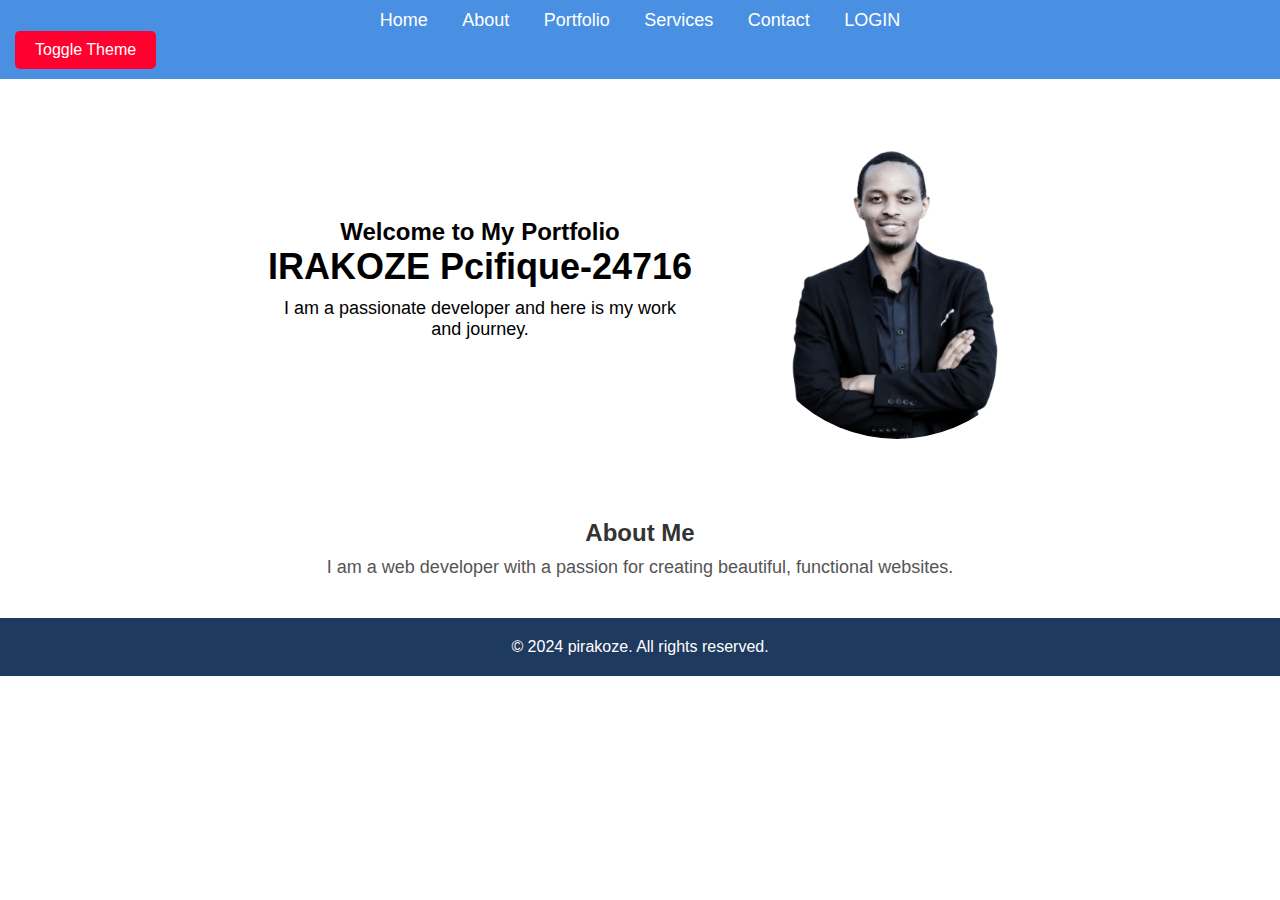
<file: index.html>
<!DOCTYPE html>
<html lang="en">
<head>
    <meta charset="UTF-8">
    <meta name="viewport" content="width=device-width, initial-scale=1.0">
    <title>24716/pirakoze</title>
    <link rel="stylesheet" href="styles.css">
</head>

<body class="light-theme">
    <nav>
        <ul>
            <li><a href="index.html">Home</a></li>
            <li><a href="about.html">About</a></li>
            <li><a href="portfolio.html">Portfolio</a></li>
            <li><a href="services.html">Services</a></li>
            <li><a href="contact.html">Contact</a></li>
            <li><a href="login.html" class="login-btn">LOGIN</a></li>
        </ul>
        <button class="theme-toggle" onclick="toggleTheme()">Toggle Theme</button>
    </nav>

    <header class="hero">
        <div class="hero-content">
            <h2>Welcome to My Portfolio</h2>
            <h1>IRAKOZE Pcifique-24716</h1>
            <p>I am a passionate developer and here is my work and journey.</p>
        </div>
        <img src="images/profile.png" alt="Profile Image" class="profile-img">
    </header>

    <main>
        <section class="intro">
            <h2>About Me</h2>
            <p>I am a web developer with a passion for creating beautiful, functional websites.</p>
        </section>
    </main>

    <footer>
        <p>&copy; 2024 pirakoze. All rights reserved.</p>
    </footer>

    <script src="script.js"></script>
</body>
</html>
</file>
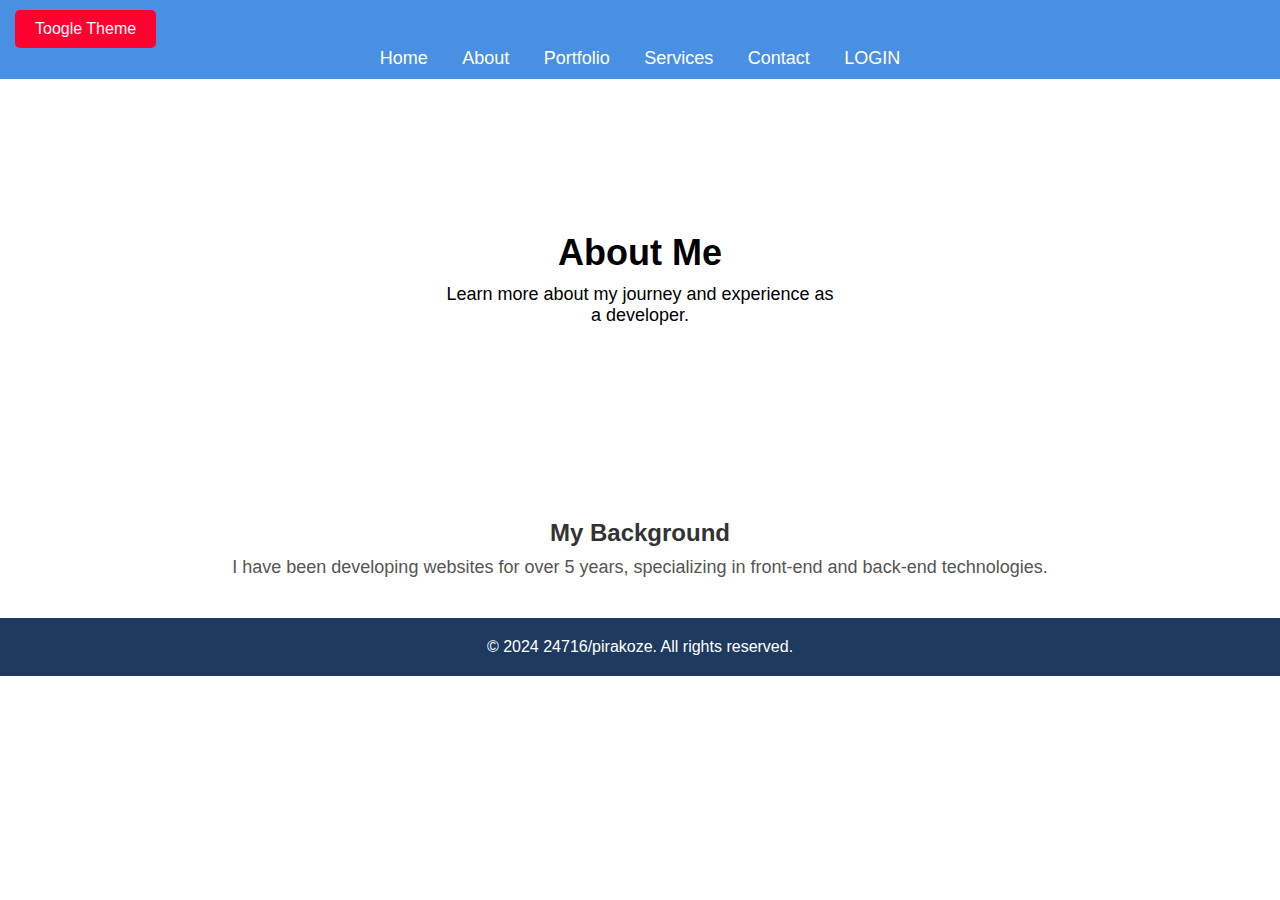
<file: about.html>
<!DOCTYPE html>
<html lang="en">
<head>
    <meta charset="UTF-8">
    <meta name="viewport" content="width=device-width, initial-scale=1.0">
    <title>About Me - 24716/pirakoze</title>
    <link rel="stylesheet" href="styles.css">
</head>
<body class="light-theme">
    <nav>
        <button class="theme-toggle" onclick="toggleTheme()">Toogle Theme</button>
        <ul>
            <li><a href="index.html">Home</a></li>
            <li><a href="about.html">About</a></li>
            <li><a href="portfolio.html">Portfolio</a></li>
            <li><a href="services.html">Services</a></li>
            <li><a href="contact.html">Contact</a></li>
            <li><a href="login.html">LOGIN</a></li>
        </ul>
    </nav>
    <header class="hero">
        <div class="hero-content">
            <h1>About Me</h1>
            <p>Learn more about my journey and experience as a developer.</p>
        </div>
    </header>

    <main>
        <section class="intro">
            <h2>My Background</h2>
            <p>I have been developing websites for over 5 years, specializing in front-end and back-end technologies.</p>
        </section>
    </main>

    <footer>
        <p>&copy; 2024 24716/pirakoze. All rights reserved.</p>
    </footer>

    <script src="script.js"></script>
</body>
</html>
</file>
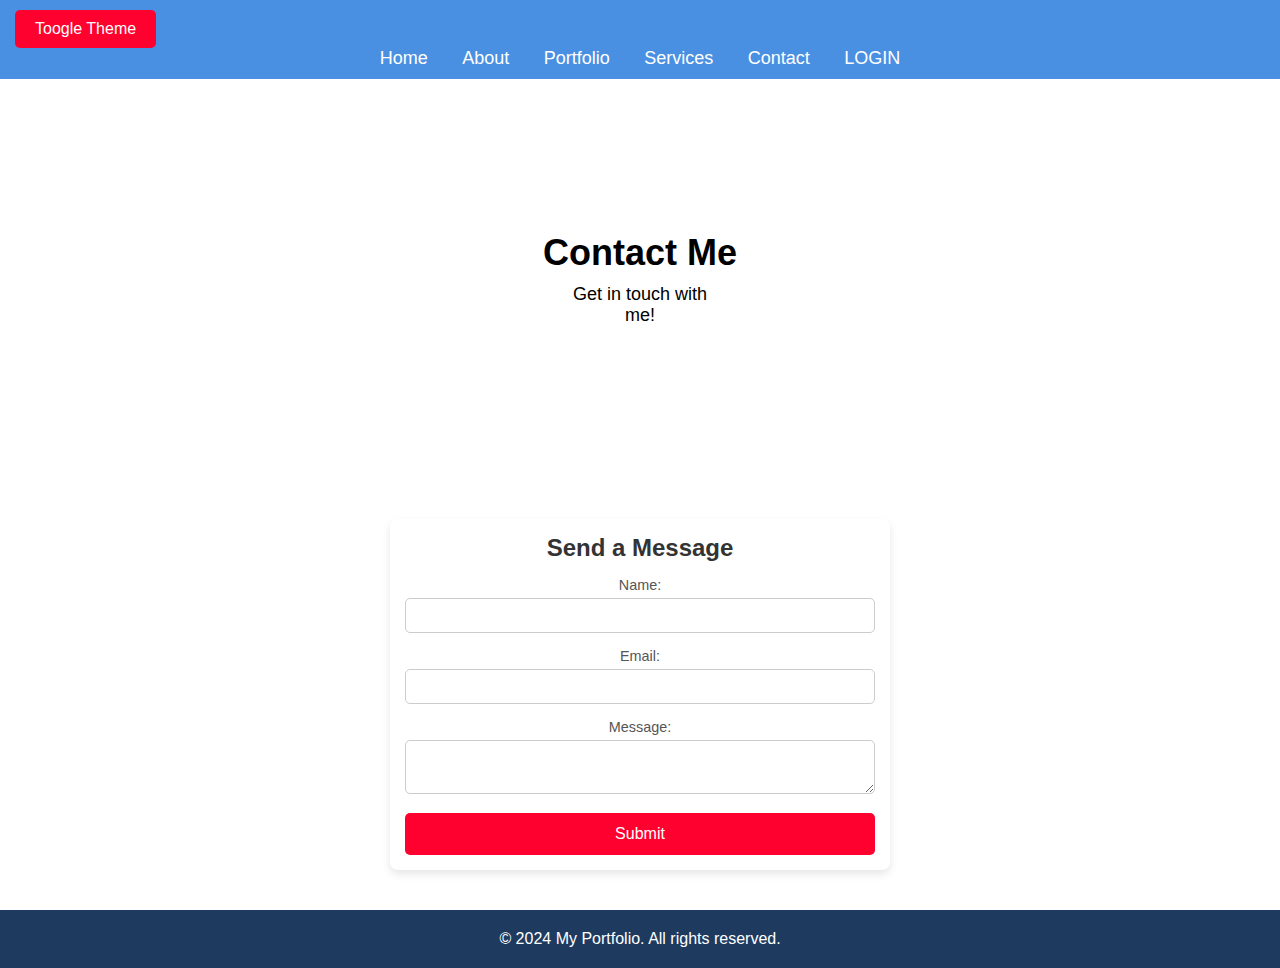
<file: contact.html>
<!DOCTYPE html>
<html lang="en">
<head>
    <meta charset="UTF-8">
    <meta name="viewport" content="width=device-width, initial-scale=1.0">
    <title>Contact Me - 24716/pirakoze</title>
    <link rel="stylesheet" href="styles.css">
</head>
<body class="light-theme">
    <nav>
        <button class="theme-toggle" onclick="toggleTheme()">Toogle Theme</button>
        <ul>
            <li><a href="index.html">Home</a></li>
            <li><a href="about.html">About</a></li>
            <li><a href="portfolio.html">Portfolio</a></li>
            <li><a href="services.html">Services</a></li>
            <li><a href="contact.html">Contact</a></li>
            <li><a href="login.html">LOGIN</a></li>
        </ul>
    </nav>

    <header class="hero">
        <div class="hero-content">
            <h1>Contact Me</h1>
            <p>Get in touch with me!</p>
        </div>
    </header>
    <main>
        <section class="contact-form">
            <h2>Send a Message</h2>
            <form action="submit_contact.php" method="post">
                <label for="name">Name:</label>
                <input type="text" id="name" name="name" required>
            
                <label for="email">Email:</label>
                <input type="email" id="email" name="email" required>
            
                <label for="message">Message:</label>
                <textarea id="message" name="message" required></textarea>
            
                <button type="submit">Submit</button>
            </form>
        </section>
    </main>

    <footer>
        <p>&copy; 2024 My Portfolio. All rights reserved.</p>
    </footer>

    <script src="script.js"></script>
</body>
</html>
</file>
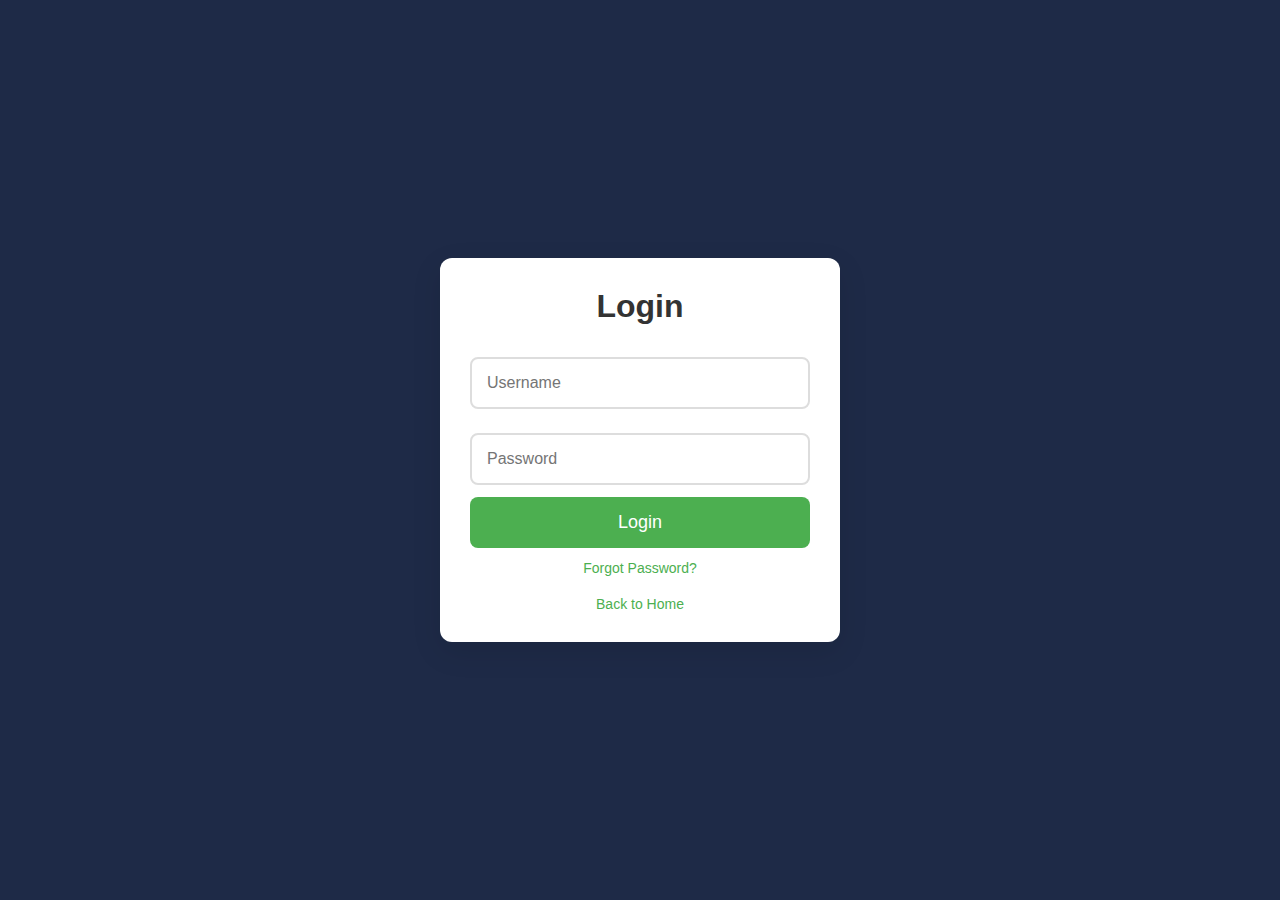
<file: login.html>
<!DOCTYPE html>
<html lang="en">
<head>
    <meta charset="UTF-8">
    <meta name="viewport" content="width=device-width, initial-scale=1.0">
    <title>Login</title>
    <style>
        /* Basic Reset */
        * {
            margin: 0;
            padding: 0;
            box-sizing: border-box;
        }

        body {
            font-family: 'Segoe UI', Tahoma, Geneva, Verdana, sans-serif;
            background-color: #1E2A47; /* Dark Blue Background */
            display: flex;
            justify-content: center;
            align-items: center;
            height: 100vh;
            margin: 0;
        }

        .login-container {
            background-color: #ffffff;
            padding: 30px;
            border-radius: 12px;
            box-shadow: 0px 10px 30px rgba(0, 0, 0, 0.1);
            width: 100%;
            max-width: 400px;
            text-align: center;
            animation: slideUp 0.5s ease-in-out;
        }

        .login-container h2 {
            font-size: 2em;
            color: #333333;
            margin-bottom: 20px;
        }

        .login-container input {
            width: 100%;
            padding: 15px;
            margin: 12px 0;
            border-radius: 8px;
            border: 2px solid #ddd;
            font-size: 16px;
            transition: border-color 0.3s ease;
        }

        .login-container input:focus {
            border-color: #4CAF50;
            outline: none;
        }

        .login-container button {
            width: 100%;
            padding: 15px;
            background-color: #4CAF50;
            color: white;
            border: none;
            border-radius: 8px;
            font-size: 18px;
            cursor: pointer;
            transition: background-color 0.3s ease;
        }

        .login-container button:hover {
            background-color: #45a049;
        }

        .login-container .forgot-password {
            display: block;
            margin-top: 12px;
            font-size: 14px;
            color: #4CAF50;
            text-decoration: none;
        }

        .login-container .forgot-password:hover {
            text-decoration: underline;
        }

        /* Styling the back to home link */
        .login-container .back-to-home {
            display: block;
            margin-top: 20px;
            font-size: 14px;
            color: #4CAF50;
            text-decoration: none;
        }

        .login-container .back-to-home:hover {
            text-decoration: underline;
        }

        @keyframes slideUp {
            0% {
                transform: translateY(20px);
                opacity: 0;
            }
            100% {
                transform: translateY(0);
                opacity: 1;
            }
        }
    </style>
</head>
<body>

    <div class="login-container">
        <h2>Login</h2>
        <form id="loginForm">
            <input type="text" id="username" placeholder="Username" required>
            <input type="password" id="password" placeholder="Password" required>
            <button type="submit">Login</button>
        </form>
        <a href="#" class="forgot-password">Forgot Password?</a>
        <!-- Back to Home link -->
        <a href="index.html" class="back-to-home">Back to Home</a>
    </div>

    <script>
        document.getElementById("loginForm").addEventListener("submit", function(event) {
            event.preventDefault();
            
            // Hardcoded username and password
            const hardcodedUsername = "admin";
            const hardcodedPassword = "password123";

            // Get values from the input fields
            const enteredUsername = document.getElementById("username").value;
            const enteredPassword = document.getElementById("password").value;

            // Check if the credentials are correct
            if (enteredUsername === hardcodedUsername && enteredPassword === hardcodedPassword) {
                // Redirect to Dashboard.php if credentials are correct
                window.location.href = "Dashboard.php";
            } else {
                alert("Invalid username or password");
            }
        });
    </script>

</body>
</html>
</file>
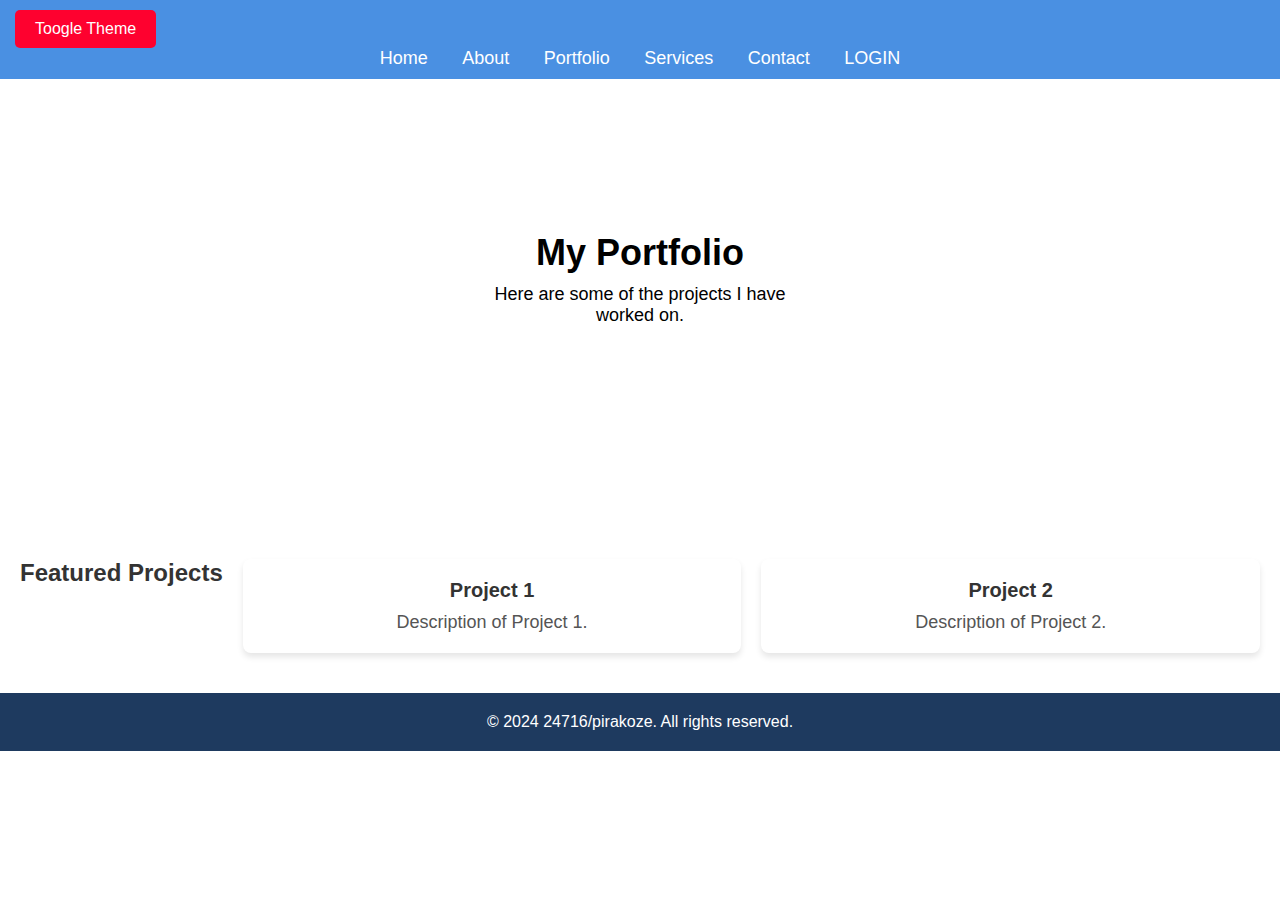
<file: portfolio.html>
<!DOCTYPE html>
<html lang="en">
<head>
    <meta charset="UTF-8">
    <meta name="viewport" content="width=device-width, initial-scale=1.0">
    <title>Portfolio - 24716/pirakoze</title>
    <link rel="stylesheet" href="styles.css">
</head>
<body class="light-theme">
    <nav>
        <button class="theme-toggle" onclick="toggleTheme()">Toogle Theme</button>
        <ul>
            <li><a href="index.html">Home</a></li>
            <li><a href="about.html">About</a></li>
            <li><a href="portfolio.html">Portfolio</a></li>
            <li><a href="services.html">Services</a></li>
            <li><a href="contact.html">Contact</a></li>
            <li><a href="login.html">LOGIN</a></li>
        </ul>
    </nav>

    <header class="hero">
        <div class="hero-content">
            <h1>My Portfolio</h1>
            <p>Here are some of the projects I have worked on.</p>
        </div>
    </header>

    <main>
        <section class="projects">
            <h2>Featured Projects</h2>
            <div class="project-item">
                <h3>Project 1</h3>
                <p>Description of Project 1.</p>
            </div>
            <div class="project-item">
                <h3>Project 2</h3>
                <p>Description of Project 2.</p>
            </div>
        </section>
    </main>

    <footer>
        <p>&copy; 2024 24716/pirakoze. All rights reserved.</p>
    </footer>

    <script src="script.js"></script>
</body>
</html>
</file>
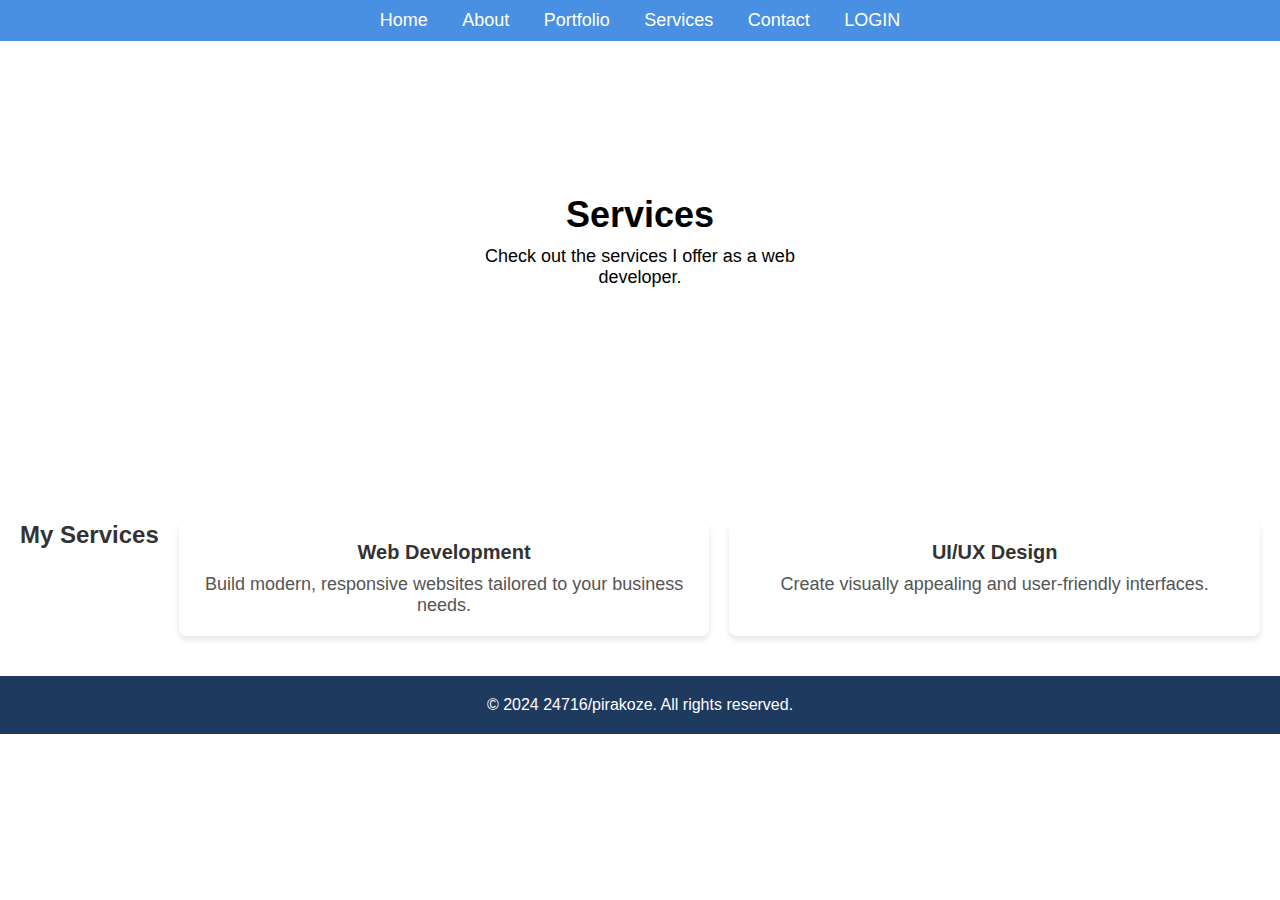
<file: services.html>
<!DOCTYPE html>
<html lang="en">
<head>
    <meta charset="UTF-8">
    <meta name="viewport" content="width=device-width, initial-scale=1.0">
    <title>Services - 24716/pirakoze</title>
    <link rel="stylesheet" href="styles.css">
</head>
<body>
    <nav>
        <ul>
            <li><a href="index.html">Home</a></li>
            <li><a href="about.html">About</a></li>
            <li><a href="portfolio.html">Portfolio</a></li>
            <li><a href="services.html">Services</a></li>
            <li><a href="contact.html">Contact</a></li>
            <li><a href="login.html">LOGIN</a></li>
        </ul>
    </nav>

    <header class="hero">
        <div class="hero-content">
            <h1>Services</h1>
            <p>Check out the services I offer as a web developer.</p>
        </div>
    </header>

   

    <main>
        <section class="services">
            <h2>My Services</h2>
            <div class="service-item">
                <h3>Web Development</h3>
                <p>Build modern, responsive websites tailored to your business needs.</p>
            </div>
            <div class="service-item">
                <h3>UI/UX Design</h3>
                <p>Create visually appealing and user-friendly interfaces.</p>
            </div>
        </section>
    </main>

    <footer>
        <p>&copy; 2024 24716/pirakoze. All rights reserved.</p>
    </footer>

</body>
</html>
</file>
<file: styles.css>
/* Global Reset */
* {
    margin: 0;
    padding: 0;
    box-sizing: border-box;
}

body {
    font-family: Arial, sans-serif;
    color: #333;
    background-color: white;
}

/* Header Section (Hero) */
.hero {
    display: flex;
    align-items: center;
    justify-content: center;    /* Centers the content horizontally */
    background-color: white;
    color: black;
    padding: 60px 20px;         /* Padding adjusted for better spacing */
    height: 400px;              /* Fixed height for a balanced hero section */
}

.hero-content {
    max-width: 50%;
    text-align: center;
}

.hero h1 {
    font-size: 36px;
    margin-bottom: 10px;
}

.hero p {
    font-size: 18px;
    max-width: 80%;
    margin: 0 auto;
}

.profile-img {
    width: 300px;              /* Fixed width for the image */
    height: 300px;             /* Fixed height for the image */
    object-fit: cover;
    border-radius: 50%;        /* Make the image circular */
    margin-left: 20px;         /* Adds some space between the text and image */
    margin-top: 20px;
}

/* Navigation */
nav {
    background-color: rgba(74, 144, 226, 1); 
    padding: 10px 0;
    position: sticky;          /* Make the nav stick to the top */
    top: 0;
    z-index: 10;
}

nav ul {
    list-style: none;
    padding: 0;
    text-align: center;
}

nav ul li {
    display: inline-block;
    margin: 0 15px;
}

nav ul li a {
    color: white;
    text-decoration: none;
    font-size: 18px;
    transition: color 0.3s ease; /* Smooth hover effect */
}

nav ul li a:hover {
    color: rgba(30, 58, 95, 1); /* Highlight color for hover */
}

/* Main Content */
main {
    padding: 40px 20px;
    text-align: center;
}

section h2 {
    font-size: 24px;
    margin-bottom: 10px;
    color: #333;
}

section p {
    font-size: 18px;
    color: #555;
}

.projects, .services {
    display: flex;
    gap: 20px;
    justify-content: center;    /* Center align items */
    margin-top: 40px;
}

.project-item, .service-item {
    flex: 1;
    background-color: white;
    padding: 20px;
    box-shadow: 0 4px 6px rgba(0, 0, 0, 0.1);
    text-align: center;
    border-radius: 8px;         /* Rounded corners for a softer look */
}

.project-item img, .service-item img {
    width: 100%;
    height: 200px;
    object-fit: cover;
    border-radius: 8px;
    margin-bottom: 15px;
}

.project-item h3, .service-item h3 {
    font-size: 20px;
    margin-bottom: 10px;
    color: #333;
}

/* Footer */
footer {
    text-align: center;
    padding: 20px;
    background-color: rgba(30, 58, 95, 1);
    color: white;
    position: relative;
    bottom: 0;
    width: 100%;
}
.contact-form {
    background-color: white;
    padding: 15px; /* Reduced padding */
    border-radius: 8px;
    box-shadow: 0 4px 8px rgba(0, 0, 0, 0.1);
    max-width: 500px; /* Limit the width for better form layout */
    margin: 0 auto; /* Center the form horizontally */
}

.contact-form h2 {
    text-align: center;
    font-size: 1.5rem; /* Smaller font size */
    margin-bottom: 15px; /* Reduced margin */
    color: #333;
}

.contact-form label {
    font-size: 0.9rem; /* Slightly smaller label text */
    margin-bottom: 5px;
    display: block;
    color: #555;
}

.contact-form input,
.contact-form textarea {
    width: 100%;
    padding: 8px; /* Reduced padding */
    margin-bottom: 15px; /* Reduced margin */
    border: 1px solid #ccc;
    border-radius: 5px;
    font-size: 0.95rem; /* Slightly smaller font size */
}

.contact-form input:focus,
.contact-form textarea:focus {
    border-color: #4052d6; /* Highlight with sky blue */
    outline: none;
}

.contact-form button {
    background-color: #fe012f; /* Red */
    color: white;
    border: none;
    padding: 12px 20px; /* Reduced padding */
    border-radius: 5px;
    font-size: 1rem; /* Slightly smaller font size */
    cursor: pointer;
    transition: background-color 0.3s ease;
    width: 100%;
}

.contact-form button:hover {
    background-color: #c1001a; /* Darker red on hover */
}

body.light-theme {
    background-color: white;
    color: black;
}

body.light-theme nav {
    background-color: rgba(74, 144, 226, 1);
}

body.light-theme nav ul li a {
    color: white;
}

/* Dark Theme */
body.dark-theme {
    background-color: #121212;
    color: white;
}

body.dark-theme nav {
    background-color: #333;
}

body.dark-theme nav ul li a {
    color: #ddd;
}

/* Navigation */
nav {
    padding: 10px 0;
    position: sticky;
    top: 0;
    z-index: 10;
}

nav ul {
    list-style: none;
    padding: 0;
    text-align: center;
}

nav ul li {
    display: inline-block;
    margin: 0 15px;
}

nav ul li a {
    text-decoration: none;
    font-size: 18px;
    transition: color 0.3s ease;
}

.theme-toggle {
    background-color: #fe012f;
    color: white;
    border: none;
    padding: 10px 20px;
    margin: 0 15px;
    border-radius: 5px;
    cursor: pointer;
    font-size: 16px;
    transition: background-color 0.3s ease;
}

.theme-toggle:hover {
    background-color: #c1001a;
}

/* Responsive Design for smaller screens */


/* Responsive Design */
@media (max-width: 768px) {
    .hero {
        flex-direction: column;  /* Stack the content on small screens */
        height: auto;
        text-align: center;
    }

    .hero-content {
        max-width: 100%;          /* Hero content takes up full width */
    }

    .profile-img {
        margin-left: 0;          /* Remove margin from the image on small screens */
        margin-top: 10px;
    }

    .projects, .services {
        flex-direction: column;  /* Stack projects and services vertically on small screens */
        gap: 10px;
    }

    .project-item, .service-item {
        max-width: 100%;
        box-shadow: none;         /* Remove shadow for small screens */
    }

    nav ul li {
        display: block;          /* Stack navbar items vertically */
        margin: 10px 0;
    }
}
</file>
